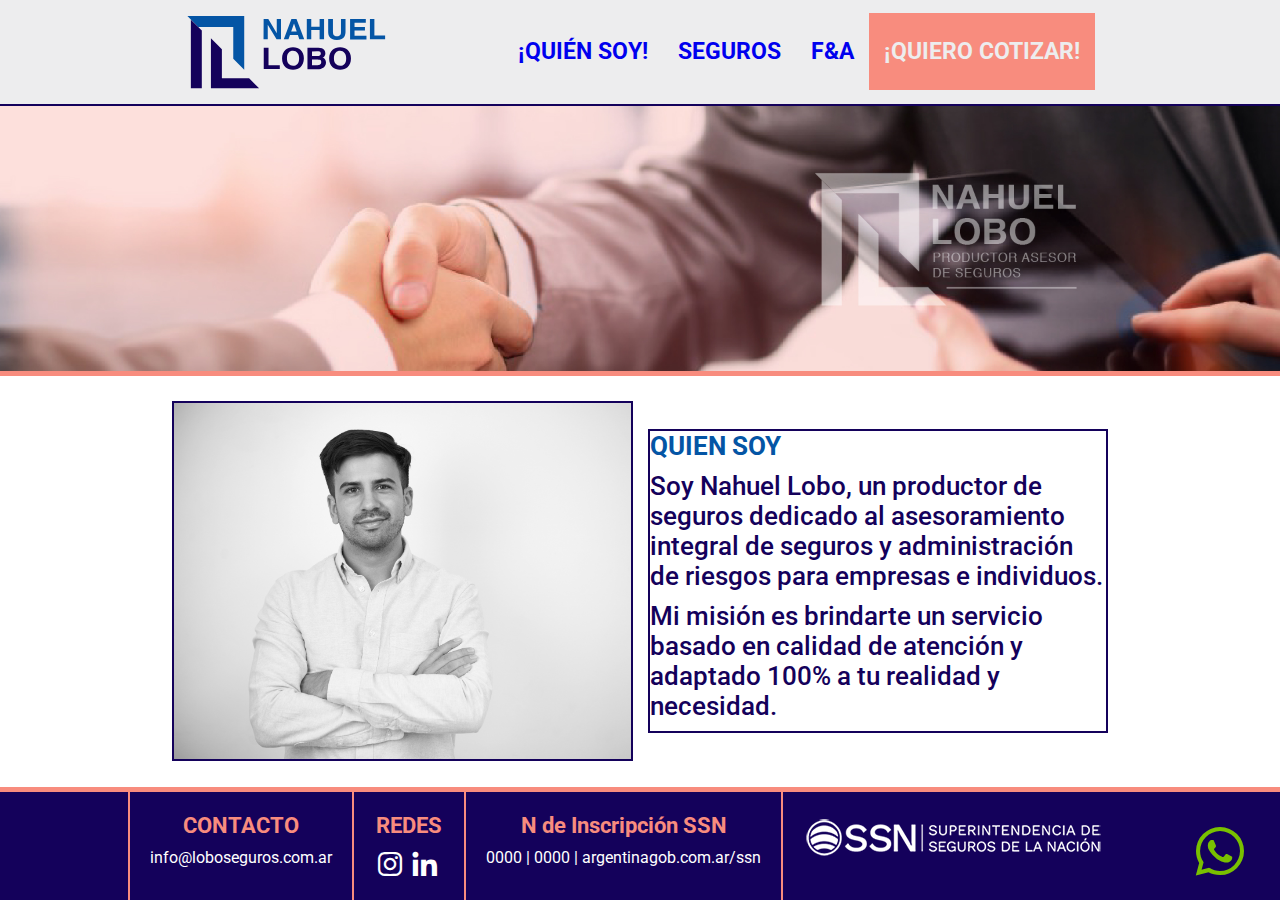
<file: index.html>
<!DOCTYPE html>
<html lang="en">

<head>
  <meta charset="UTF-8">
  <meta http-equiv="X-UA-Compatible" content="IE=edge">
  <meta name="viewport" content="width=device-width, initial-scale=1.0">

  <!---------GOOGLE FONTS---------------->
  <link rel="preconnect" href="https://fonts.googleapis.com">
  <link rel="preconnect" href="https://fonts.gstatic.com" crossorigin>
  <link href="https://fonts.googleapis.com/css2?family=Roboto:wght@100;300;500;700&display=swap" rel="stylesheet">

  <!---------ICONO---------------->
  <link href="../sitiogrid/asset/img/flavicon.svg" rel="shortcut icon">

  <!---------METAS---------------->
  <meta name="description"
    content="Somos Lobo Seguros, una empresa con mas de 5 años en el mercado de seguros y en constante crecimiento. Amplia gama de coberturas para la protección de tu auto, hogar, negocio y más. Pedí ya tu Cotización." />
  <meta name="keywords"
    content="Nahuel Lobo, Seguros, Pólizas, Productor de Seguros, Buenos Aires, argentina, Cobertura, Seguro de HOgar, Seguro de Auto, Seguro de Motos, Accidentes Personales, Seguro Agropecuario, Cotización a medida." />

  <!---------HOJA DE ESTILOS---------------->
  <link a href="css/style.css" rel="stylesheet">

  <!---------LIBRERIAS---------------->
  <link href='https://unpkg.com/boxicons@2.1.4/css/boxicons.min.css' rel='stylesheet'>
  <link rel="stylesheet" href="https://cdnjs.cloudflare.com/ajax/libs/animate.css/4.1.1/animate.min.css"/>
  <link href="https://cdnjs.cloudflare.com/ajax/libs/font-awesome/5.13.0/css/all.min.css" rel="stylesheet">

  <!--Titulo de mi pagina-->
  <title>Lobo Seguros</title>


</head>

<body>
  <!------------------------------ HEADER ---------------------------->
  <header>
    <div class="logo">
      <img src="./asset/img/lobo_logo.svg" alt="Logo">
    </div>

    <nav>
      <ul class="ulheader">
        <li class="botoncomun animate__animated animate__bounceIn"><a href="index.html"> ¡QUIÉN SOY!</a></li>
        <li class="botoncomun animate__animated animate__bounceIn"><a href="seguros.html">SEGUROS</a></li>
        <li class="botoncomun animate__animated animate__bounceIn"><a href="#">F&A</a></li>
        <li class="botoncotizar"><a href="#">¡QUIERO COTIZAR!</a></li>
      </ul>
    </nav>

  </header>

  <!---------------------- MAIN: pagina QUIEN SOY ---------------------->
  <main>
    <div id="slide"> </div>

    <section id="quiensoy">

      <div class="imgizq animate__animated animate__slideInLeft "></div>

      <div class="texto">
        <h1 class="animate__animated animate__zoomIn"> QUIEN SOY</h1>
        <p class="animate__animated animate__slideInRight">Soy Nahuel Lobo, un productor de seguros dedicado al asesoramiento integral de seguros y administración de riesgos para empresas e individuos.</p>
        <p class="animate__animated animate__slideInRight">Mi misión es brindarte un servicio basado en calidad de atención y adaptado 100% a tu realidad y necesidad.</p>
      </div>
    </section>


  </main>

  <!------------------------------ FOOTER ---------------------------->
  <footer>
    <ul class="pie">
      <li class="borde_pie ">
        <h2>CONTACTO</h2>
        <p> info@loboseguros.com.ar</p>
      </li>
      <li class="borde_pie ">
        <h2>REDES</h2>
        <div class="redes"><i class='bx bxl-instagram'></i> <i class='bx bxl-linkedin'></i></div>
      </li>
      <li class="borde_pie">
        <h2>N de Inscripción SSN</h2>
        <p> 0000 | 0000 | argentinagob.com.ar/ssn</p>
      </li>
      <li class="borde_pie ssn"><img src="./asset/img/ssn_logo.png"></li>
    </ul>
  </footer>

  <!--Whatsapp flotante-->
  <a href="https://api.whatsapp.com/send?phone=5491135201010&text=Hola%21%20Quisiera%20hacer%20una%20consulta"
    class="what" target="_blank">
    <i class="bx bxl-whatsapp"></i>
  </a> 

</body>

</html>
</file>
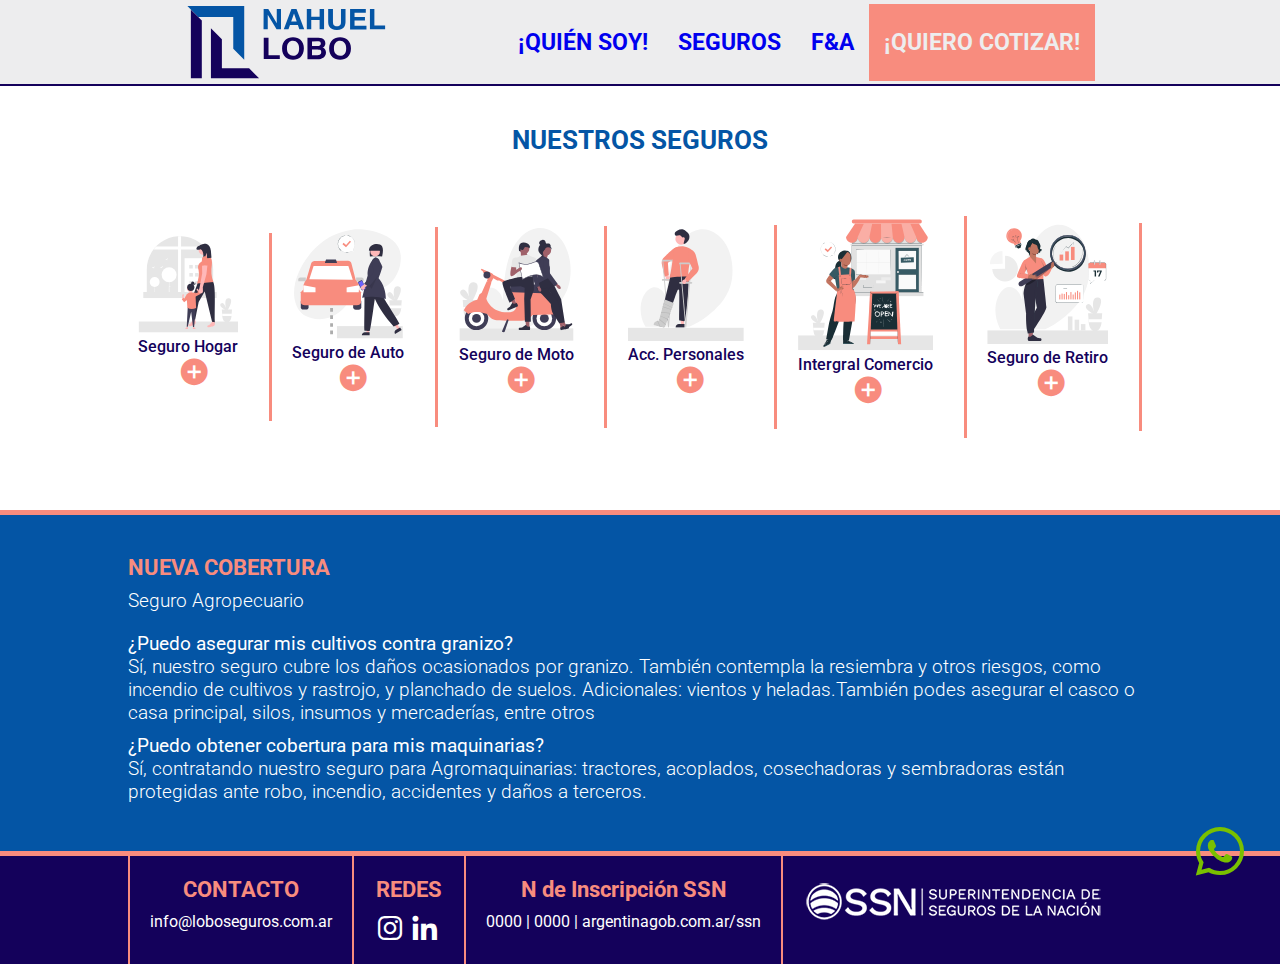
<file: seguros.html>
<!DOCTYPE html>
<html lang="en">

<head>
  <meta charset="UTF-8">
  <meta http-equiv="X-UA-Compatible" content="IE=edge">
  <meta name="viewport" content="width=device-width, initial-scale=1.0">

  <!---------GOOGLE FONTS---------------->
  <link rel="preconnect" href="https://fonts.googleapis.com">
  <link rel="preconnect" href="https://fonts.gstatic.com" crossorigin>
  <link href="https://fonts.googleapis.com/css2?family=Roboto:wght@100;300;500;700&display=swap" rel="stylesheet">

  <!---------ICONO---------------->
  <link href="../sitiogrid/asset/img/flavicon.svg" rel="shortcut icon">

  <!---------METAS---------------->
  <meta name="description"
    content="Somos Lobo Seguros, una empresa con mas de 5 años en el mercado de seguros y en constante crecimiento. Amplia gama de coberturas para la protección de tu auto, hogar, negocio y más. Pedí ya tu Cotización." />
  <meta name="keywords"
    content="Nahuel Lobo, Seguros, Pólizas, Productor de Seguros, Buenos Aires, argentina, Cobertura, Seguro de HOgar, Seguro de Auto, Seguro de Motos, Accidentes Personales, Seguro Agropecuario, Cotización a medida." />

  <!---------HOJA DE ESTILOS---------------->
  <link a href="css/style.css" rel="stylesheet">

  <!---------LIBRERIAS---------------->
  <link href='https://unpkg.com/boxicons@2.1.4/css/boxicons.min.css' rel='stylesheet'>
  <link rel="stylesheet" href="https://cdnjs.cloudflare.com/ajax/libs/animate.css/4.1.1/animate.min.css"/>
  <link href="https://cdnjs.cloudflare.com/ajax/libs/font-awesome/5.13.0/css/all.min.css" rel="stylesheet">
  
  <!--Titulo de mi pagina-->
  <title>Categoría de Seguros</title>


</head>

<body>

 <!------------------------------ HEADER ---------------------------->
 <header>
  <div class="logo">
    <img src="./asset/img/lobo_logo.svg" alt="Logo">
  </div>

  <nav>
    <ul class="ulheader">
      <li class="botoncomun animate__animated animate__bounceIn"><a href="index.html"> ¡QUIÉN SOY!</a></li>
      <li class="botoncomun animate__animated animate__bounceIn"><a href="seguros.html">SEGUROS</a></li>
      <li class="botoncomun animate__animated animate__bounceIn"><a href="#">F&A</a></li>
      <li class="botoncotizar"><a href="#">¡QUIERO COTIZAR!</a></li>
    </ul>
  </nav>

</header>

<!---------------------- MAIN: pagina SEGUROS ---------------------->
<main> 
  
<!------------- CATEGORIAS----------->
<section id="categorias">

      <h1 class="animate__animated animate__zoomIn">NUESTROS SEGUROS</h1>

      <div id="figuras">

        
    <div class="figuraborde  animate__animated animate__fadeInDown"> <a href=""> <figure>
        <img src="./asset/img/segurohogar.svg" alt="Seguro hogar">
        <figcaption><h3>Seguro Hogar</h3> </figcaption>
        <i class='bx bxs-plus-circle'></i></figure></a></div>

        <div class="figuraborde  animate__animated animate__fadeInUp"> <a href=""> <figure>
        <img src="./asset/img/seguroauto.svg" alt="Seguro de auto">
        <figcaption><h3>Seguro de Auto</h3> </figcaption>
        <i class='bx bxs-plus-circle'></i></figure></a></div>

        <div class="figuraborde  animate__animated animate__fadeInDown"> <a href=""> <figure>
          <img src="./asset/img/seguromoto.svg" alt="Seguro de moto">
          <figcaption><h3>Seguro de Moto</h3> </figcaption>
          <i class='bx bxs-plus-circle'></i></figure></a></div> 
          
          <div class="figuraborde  animate__animated animate__fadeInUp"> <a href=""> <figure>
            <img src="./asset/img/seguroaccidentes.svg" alt="Accidentes">
            <figcaption><h3>Acc. Personales</h3> </figcaption>
            <i class='bx bxs-plus-circle'></i></figure></a></div> 
            
            <div class="figuraborde  animate__animated animate__fadeInDown"> <a href=""> <figure>
              <img src="./asset/img/segurocomercio.svg" alt="Intergral Comercio">
              <figcaption><h3>Intergral Comercio</h3> </figcaption>
              <i class='bx bxs-plus-circle'></i></figure></a></div>

        <div class="figuraborde  animate__animated animate__fadeInUp"> <a href=""> <figure>
          <img src="./asset/img/seguroretiro.svg" alt="Seguro de Retiro">
        <figcaption><h3>Seguro de Retiro</h3> </figcaption>
        <i class='bx bxs-plus-circle'></i></figure></a></div>

      </div> 
    
    </section>

<!------------- NOVEDADES ----------->
    <section id="novedades">
      <div class="textoseguros">
        <h2 class="animate__animated animate__zoomIn"> NUEVA COBERTURA</h2><h3 class="animate__animated animate__zoomIn"> Seguro Agropecuario</h3>
        <p class="animate__animated animate__slideInRight"><b>¿Puedo asegurar mis cultivos contra granizo?</b><br>
          Sí, nuestro seguro cubre los daños ocasionados por granizo. También contempla la resiembra y otros riesgos, como incendio de cultivos y rastrojo, y planchado de suelos. Adicionales: vientos y heladas.También podes asegurar el casco o casa principal, silos, insumos y mercaderías, entre otros</p>
         </p>
         <p class="animate__animated animate__slideInRight"> <b>¿Puedo obtener cobertura para mis maquinarias?</b><br>
          Sí, contratando nuestro seguro para Agromaquinarias: tractores, acoplados, cosechadoras y sembradoras están protegidas ante robo, incendio, accidentes y daños a terceros.</p>
      </div>
    </section>

  </main>
   <!---------------------- FIN MAIN: pagina SEGUROS ---------------------->



<!------------------------------ FOOTER ---------------------------->
<footer>
  <ul class="pie">
    <li class="borde_pie ">
      <h2>CONTACTO</h2>
      <p> info@loboseguros.com.ar</p>
    </li>
    <li class="borde_pie ">
      <h2>REDES</h2>
      <div class="redes"><i class='bx bxl-instagram'></i> <i class='bx bxl-linkedin'></i></div>
    </li>
    <li class="borde_pie">
      <h2>N de Inscripción SSN</h2>
      <p> 0000 | 0000 | argentinagob.com.ar/ssn</p>
    </li>
    <li class="borde_pie ssn"><img src="./asset/img/ssn_logo.png"></li>
  </ul>
</footer>

<!--Whatsapp flotante-->
<a href="https://api.whatsapp.com/send?phone=5491135201010&text=Hola%21%20Quisiera%20hacer%20una%20consulta"
  class="what" target="_blank">
  <i class="bx bxl-whatsapp"></i>
</a> 

</body>

</html>
</file>
<file: css/style.css>
/**RESET**/
* {
    margin: 0;
    padding: 0;
    box-sizing: border-box;
}

/**---------------ESTILOS GENERALES--------------**/

h1 {
    font-family: 'Roboto', sans-serif;
    font-weight: 700;
    font-size: 1.6rem;
    color: #0455A5;
    margin-bottom: 10px;
}

h2 {
    font-family: 'Roboto', sans-serif;
    font: weight 500;
    font-size: 1.4rem;
    margin-bottom: 10px;
}

a {
    text-decoration: none;
}

a:hover {
    color: #F88C7E;
}

a:visited,
a:link {
    text-decoration: none;
}

ul {
    list-style-type: none;
}

p {
    font-family: 'Roboto', sans-serif;
    margin-bottom: 10px;
}



/**----------------------------GRILLA--------------------------**/
/* DESKTOP  FIRST */

body {
    height: 100vh;
    width: 100vw;
    display: grid;
    grid-template-columns: 1fr;
    grid-template-rows: repeat(3, 1fr);
    grid-template-areas:
        "header"
        "main "
        "footer ";

}

/**----------------------------  HEADER --------------------------**/

header {
    grid-area: header;
    background-color: #EDEDEE;
    border-bottom: #14015B 2px solid;
    padding-left: 10%;
    padding-right: 10%;
    display: flex;
    justify-content: space-around;
    align-items: center;
    flex-direction: row;
    flex-wrap: wrap;
    flex-basis: auto;
}

header .logo {
    width: 20%;

}

nav .ulheader {
    display: flex;
    justify-content: space-around;
}

.ulheader {
    display: flex;
    font-family: 'Roboto', sans-serif;
    font-weight: 700;
    font-size: 23px;
    text-decoration: none;
    flex-wrap: wrap;
    color: #14015B;
}
.ulheader li {
    padding: 25px 15px;
}

.ulheader li:hover {
    color: #F88C7E;
}


.botoncotizar {
    display: block;
    color: #EDEDEE;
    padding-left: 25px;
    padding-right: 40px;
    background-color: #F88C7E;
}

.botoncotizar a {
    color: #EDEDEE;
}

/**---------------------------- MAIN --------------------------**/
main {

    grid-area: main;
    background-color: #fff;

}

/**   ---  QUIEN SOY SLIDE  ---**/
#slide {
    width: 100%;
    height: 30vh;
    background-image: url(../asset/img/slide_home.jpg);
    background-size: cover;
    border-bottom: #F88C7E 5px solid;
}

/**   ---  QUIEN SOY  TEXTO ---**/
#quiensoy {
    width: 100%;
    padding-left: 10%;
    padding-right: 10%;
    padding-top: 2%;
    padding-bottom: 2%;
    display: flex;
    align-items: center;
    justify-content: center;
    flex-direction: row;
    flex-wrap: wrap;
    gap: 15px;

}

#quiensoy .imgizq {
    width: 45%;
    height: 40vh;
    background-image: url(../asset/img/nahuellobo2.jpg);
    background-size: cover;
    align-items: center;
    border: #14015B 2px solid;
}

#quiensoy .texto {
    width: 45%;
    font-family: 'Roboto', sans-serif;
    font-weight: 500;
    font-size: 1.6rem;
    color: #14015B;
    border: #14015B 2px solid;
}

/**   ---  SEGUROS CATEGORIAS   ---**/
#categorias {
    width: 100%;
    padding-left: 10%;
    padding-right: 10%;
    padding-top: 3%;
    border-bottom: #F88C7E 5px solid;
}

#categorias h1 {
    padding-bottom: 3%;
    color: #0455A5;
    text-align: center;
}

#categorias h3 {
    font-family: 'Roboto', sans-serif;
    text-align: center;
    font-weight: 500;
    font-size: 1rem;
    color: #14015B;
}

#figuras {
    width: 100%;
    padding-top: 2%;
    padding-bottom: 2%;
    display: flex;
    align-items: center;
    justify-content: space-around;
    flex-direction: row;
    flex-wrap: wrap;
}

.figuraborde  {
    display: flex;
    flex-basis: auto;
    padding-right: 3%;
    padding-bottom: 3%;
    margin-bottom: 5%;
    border-right: #F88C7E 3px solid;
    transform: scale(1, 1);
}

.figuraborde img:hover {
    transform: scale(1.1, 1.1);
    transform: translate(0px, -15px);
    transition: all 1s;
}

figure i {
    margin-left: 40%;
    font-weight: 500;
    font-size: 2rem;
    color: #F88C7E
}

/**   ---  SEGUROS NOVEDADES   ---**/

#novedades {
    width: 100%;
    padding-left: 10%;
    padding-right: 10%;
    padding-top: 3%;
    padding-bottom: 3%;
    background-color: #0455A5;
    border-color: #e60096 solid 2px;
}

#novedades h2 {
    color: #F88C7E;
}

#novedades h3 {
    color: #fff;
    font-family: 'Roboto', sans-serif;
    font-weight: 300;
    padding-bottom: 2%;
}

#novedades p {
    font-family: 'Roboto', sans-serif;
    font-weight: 300;
    font-size: 1.2rem;
    color: #ffffff;
}

/**---SEGURO HOGAR---**/

#slidehogar {
    width: 100%;
    height: 30vh;
    background-image: url(../asset/img/slide_hogar.jpg);
    background-size: cover;
    background-position: top right;
    border-bottom: #F88C7E 5px solid;
}

#hogar{
    width: 100%;
    padding-left: 10%;
    padding-right: 10%;
    padding-top: 2%;
    padding-bottom: 2%;
    display: flex;
    align-items: center;
    justify-content: center;
    flex-direction: row;
    flex-wrap: wrap;
    gap: 15px;

}
#hogar .imgizqhogar {
    width: 35%;
    height: 40vh;
    background-image: url(../asset/img/segurohogar.png);
    background-size: contain;
    background-position: right;
    background-repeat: no-repeat;
    align-items: center;
    border: #14015B 2px solid;
}
#hogar .texto {
    width: 55%;
    font-family: 'Roboto', sans-serif;
    font-weight: 500;
    font-size: 1.6rem;
    color: #14015B;
    border: #14015B 2px solid;
}
#hogar .texto h1 { 
    margin-top: 2%;
    margin-bottom: 2%;

}

/**---Accordeon---**/
/* .acordeon { margin-top: 2%;
    margin-bottom: 2%;}

section a {
    text-decoration: none;
    font-size: 1.1rem;
    font-weight: 300;
    display: block;
    text-align: left;
    algos
    padding: 5px;
    background-color: #0455A5;
    color: white;
  }
  section p {
    overflow: hidden;
    font-size: 1.1rem;
    font-weight: 300;
    max-height: 0;
    text-align: justify;

  }
  
  section:target p {
    max-height: 150px;
    padding: 10px;
  } */

/* .botoncoti {
    display: inline-block;
    padding-left: 25px;
    padding-right: 25px;
    background-color: #F88C7E;
    padding-top: 1%;
    padding-bottom: 1%;
    margin-right: 2%;
}

.botoncoti h1 {
    color: #EDEDEE;
}

.botonvolver {
    display: inline-block;
    padding-left: 25px;
    padding-right: 25px;
    background-color: #EDEDEE;
    padding-top: 1%;
    padding-bottom: 1%;
}

.botonvolver h1 {
    color: #14015B;
} */
/**---------------------------- FOOTER --------------------------**/
footer {
    width: 100%;
    grid-area: footer;
    border-top: #F88C7E 5px solid;
    background-color: #14015B;
    padding-left: 10%;
    padding-right: 10%;
    display: flex;
    flex-direction: row;
}

footer .pie {
    display: flex;
    flex-direction: row;
    justify-content: space-between;
    flex-wrap: wrap;

}

footer .pie li {
    justify-items: center;
    align-items: center;
    padding: 20px;

}

footer .redes {
    display: flex;
}

footer .pie li h2 {
    color: #F88C7E;
}

footer .pie p {
    font-family: 'Roboto', sans-serif;
    color: #fff;
    font-size: 1rem;
}

footer i {
    display: flex;
    color: #fff;
    font-size: 2rem;
    margin-right: 3px;
}

.borde_pie {
    border-left: #F88C7E 2px solid;
}

.what {
    position: fixed;
    bottom: 5px;
    right: 28px;
    color: #79c000;
    font-size: 4rem;
    z-index: 50;
}

/**------------------------------- MEDIA QUERIES - tablets  -----------------------------------**/
@media (max-width:768px) {

/**---header--**/
    header {
        padding-top: 3%;
        padding-left: 4%;
        padding-right: 4%;
    }
    header .logo {
        width: 30%;
    }
    nav {
        width: 100%;
    }
    nav .ulheader {
        margin-top: 25px;
    }
    .ulheader li {
        justify-content: space-around;
        margin-left: 2px;
        margin-right: 2px;
    }

/**---main --**/

    #slide {
        height: 40vh;
    }
                /**---QUIEN SOY---**/
    #quiensoy {
        padding-left: 4%;
        padding-right: 4%;
        padding-top: 3%;
        padding-bottom: 3%;
        flex-direction: column;
    }
    #quiensoy .imgizq {
        width: 100%;
    }
    #quiensoy .texto {
        width: 100%;
        font-size: 1.6rem;
        color: #14015B;
        border: #14015B 2px solid;
    }
            /**--- SEGUROS CATEGORIAS--**/

    #categorias { 
        padding-left: 10%;
        padding-right: 10%;
        padding-top: 3%; }    
            
    #figuras {
        padding-bottom: 3%;
        justify-content: center;
            }
    .figuraborde  {
        padding-right: 3%;
        margin-left: 3%;
            }

/**---- footer ---**/
    footer {
        padding-left: 4%;
        padding-right: 4%;
    }
    footer .pie {
        display: flex;
        flex-direction: column;
    }
   footer .pie li {
        align-items: center;
        padding: 15px;
    }
}
/**------------------------------- MEDIA QUERIES - MOBILE L 425  -----------------------------------**/
@media (max-width:425px) {

/**---header--**/
    header { padding-bottom: 3%;
        padding-left: 4%;
        padding-right: 4%;
    }
    header .logo {
        width: 50%;
    }
    nav .ulheader {
        flex-direction: column;
    }
    .ulheader li  {
        padding: 10px;
        margin: 0%;
        margin-bottom: 1%;
    }   
    .ulheader .botoncomun {
        background-color:#0455A5 ;
    }
    .ulheader .botoncomun a {
       color: #EDEDEE;
    }
    .ulheader .botoncomun a:hover {
        color:#F88C7E;
     }
/**---main --**/
     #slide {
        height: 33vh;
        background-position: center top;
    }
            /**---QUIEN SOY---**/
    #quiensoy .texto {
        font-size: 1.4rem;
    }

            /**--- SEGUROS CATEGORIAS --**/
            .figuraborde  {
                padding-right: 2%;
                margin-left: 3%;
        
                    }

/**---- footer ---**/
    
    .pie li  {
        padding: 10px;
        margin: 0%;
        margin-bottom: 1%;
    }   
    .ssn img {
        width: 85%;
    } 
}
/**------------------------------- MEDIA QUERIES - MOBILE L 320  -----------------------------------**/
@media (max-width:320px) {
    /**--- SEGUROS CATEGORIAS --**/
    
    #categorias { 
        padding-left: 2%;
        padding-right: 2%;}  
        
        #figuras {
            padding-bottom: 4%;
                }
        .figuraborde  {
            padding-right: 2%;
            margin-left: 2%;
            width: 42%;
                }
 

/**---- footer ---**/
    .ssn img {
        width: 70%;
    } 


}
</file>
